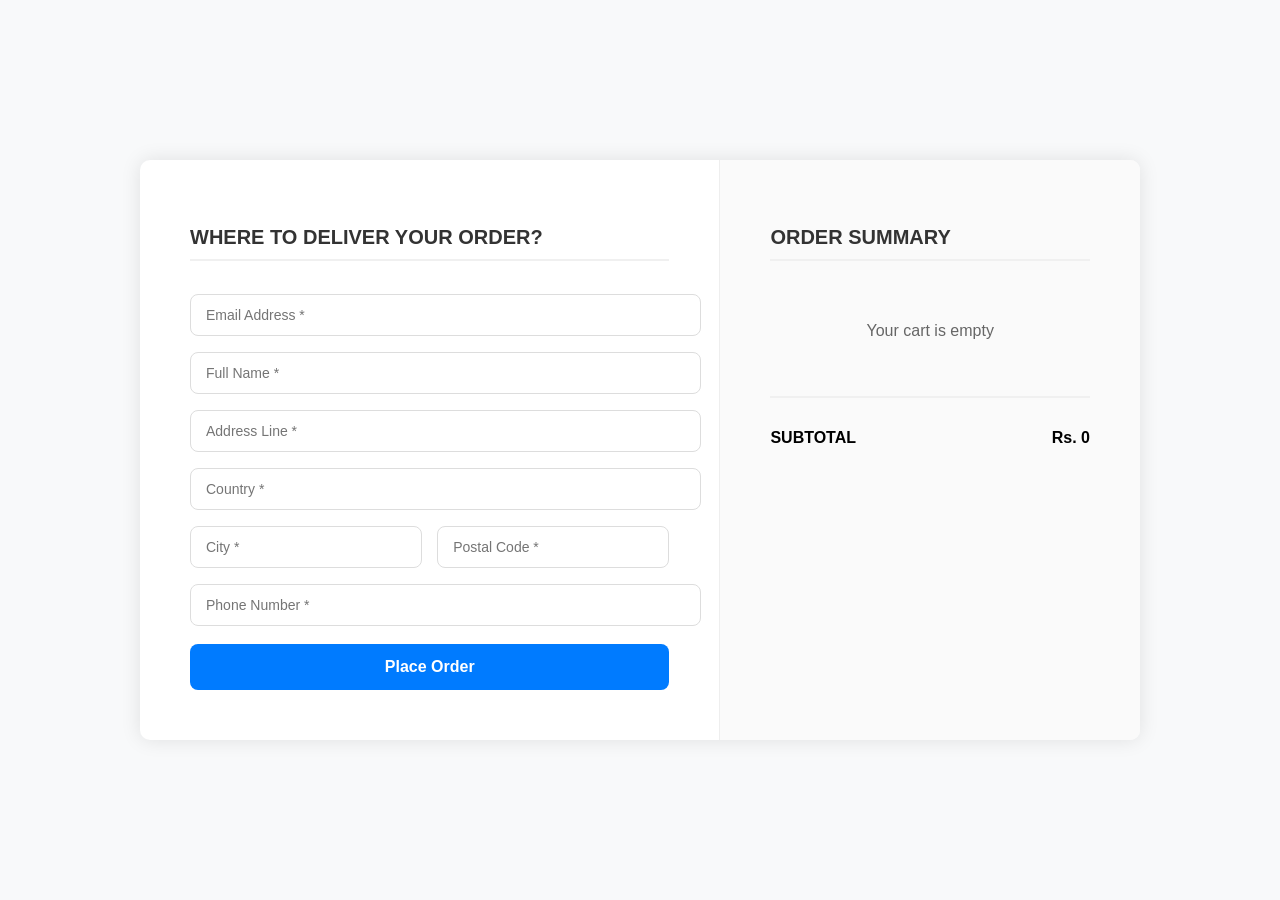
<file: checkout/checkout.html>
<!DOCTYPE html>
<html lang="en">

<head>
    <meta charset="UTF-8">
    <meta name="viewport" content="width=device-width, initial-scale=1.0">
    <title>Checkout | Men's Collection</title>
    <link rel="stylesheet" href="checkout.css">
    <link rel="stylesheet" href="https://cdnjs.cloudflare.com/ajax/libs/font-awesome/6.0.0/css/all.min.css">
</head>

<body>
    <div class="checkout-container">
        <div class="form-section">
            <h2>WHERE TO DELIVER YOUR ORDER?</h2>
            <form id="checkout-form">
                <input type="email" placeholder="Email Address *" required>
                <input type="text" placeholder="Full Name *" required>
                <input type="text" placeholder="Address Line *" required>
                <input type="text" placeholder="Country *" required>
                <div class="row">
                    <input type="text" placeholder="City *" required>
                    <input type="text" placeholder="Postal Code *" required>
                </div>
                <input type="text" placeholder="Phone Number *" required>
                <button type="submit">Place Order</button>
            </form>
        </div>
        
        <div class="summary-section">
            <h2>ORDER SUMMARY</h2>
            <div class="products-container">
                <!-- Products will be dynamically inserted here -->
            </div>
            <div class="subtotal">
                <p>SUBTOTAL</p>
                <p class="subtotal-amount">Rs. 0</p>
            </div>
        </div>
    </div>
    
    <script src="checkout.js"></script>
</body>
</html>
</file>
<file: checkout/checkout.css>
body {
    font-family: 'Arial', sans-serif;
    background-color: #f8f9fa;
    margin: 0;
    padding: 0;
    display: flex;
    justify-content: center;
    align-items: center;
    min-height: 100vh;
}

.checkout-container {
    display: flex;
    background-color: white;
    box-shadow: 0 0 20px rgba(0, 0, 0, 0.1);
    border-radius: 10px;
    overflow: hidden;
    width: 90%;
    max-width: 1000px;
    margin: 20px 0;
}

.form-section, .summary-section {
    padding: 50px;
    box-sizing: border-box;
}

.form-section {
    flex: 1.5;
    border-right: 1px solid #eee;
}

.summary-section {
    flex: 1;
    background-color: #fafafa;
}

h2 {
    font-size: 20px;
    margin-bottom: 25px;
    color: #333;
    padding-bottom: 10px;
    border-bottom: 2px solid #f0f0f0;
}

input {
    width: 100%;
    padding: 12px 15px;
    margin: 8px 0;
    border-radius: 8px;
    border: 1px solid #ddd;
    font-size: 14px;
    transition: border 0.3s;
}

input:focus {
    border-color: #007bff;
    outline: none;
}

.row {
    display: flex;
    gap: 15px;
}

.row input {
    flex: 1;
}

button[type="submit"] {
    background: #007bff;
    color: white;
    border: none;
    padding: 14px;
    border-radius: 8px;
    font-size: 16px;
    font-weight: bold;
    cursor: pointer;
    margin-top: 10px;
    transition: all 0.3s;
    width: 100%;
}

button[type="submit"]:hover {
    background: #0056b3;
}

.product {
    display: flex;
    gap: 15px;
    margin-bottom: 20px;
    align-items: center;
    padding: 10px;
    background: white;
    border-radius: 8px;
    box-shadow: 0 2px 5px rgba(0,0,0,0.05);
}

.product-image {
    width: 80px;
    height: 80px;
    border-radius: 8px;
    object-fit: cover;
}

.image-placeholder {
    width: 80px;
    height: 80px;
    background: #f5f5f5;
    border-radius: 8px;
    display: flex;
    align-items: center;
    justify-content: center;
    color: #999;
}

.product-details {
    flex: 1;
}

.product-details p:first-child {
    font-weight: bold;
    margin-bottom: 5px;
    font-size: 14px;
}

.product-details p:nth-child(2) {
    color: #007bff;
    font-weight: bold;
    margin-bottom: 10px;
    font-size: 15px;
}

.actions {
    display: flex;
    align-items: center;
    gap: 8px;
}

.quantity-btn {
    background: #f0f0f0;
    border: none;
    width: 25px;
    height: 25px;
    border-radius: 50%;
    display: flex;
    align-items: center;
    justify-content: center;
    cursor: pointer;
    transition: background 0.2s;
    font-size: 12px;
}

.quantity-btn:hover {
    background: #e0e0e0;
}

.quantity {
    min-width: 20px;
    text-align: center;
    font-size: 14px;
}

.like-btn {
    color: #ff6b6b;
    cursor: pointer;
    font-size: 16px;
    transition: all 0.2s;
}

.like-btn:hover, .like-btn.active {
    color: #ff0000;
}

.remove-btn {
    color: #999;
    cursor: pointer;
    font-size: 14px;
    margin-left: 5px;
    transition: all 0.2s;
}

.remove-btn:hover {
    color: #ff0000;
}

.subtotal {
    display: flex;
    justify-content: space-between;
    font-weight: bold;
    margin-top: 20px;
    padding-top: 15px;
    border-top: 2px solid #f0f0f0;
    font-size: 16px;
}

.empty-cart {
    text-align: center;
    padding: 20px;
    color: #666;
}

@media (max-width: 768px) {
    .checkout-container {
        flex-direction: column;
    }
    
    .form-section {
        border-right: none;
        border-bottom: 1px solid #eee;
    }
    
    .row {
        flex-direction: column;
        gap: 0;
    }
}
</file>
